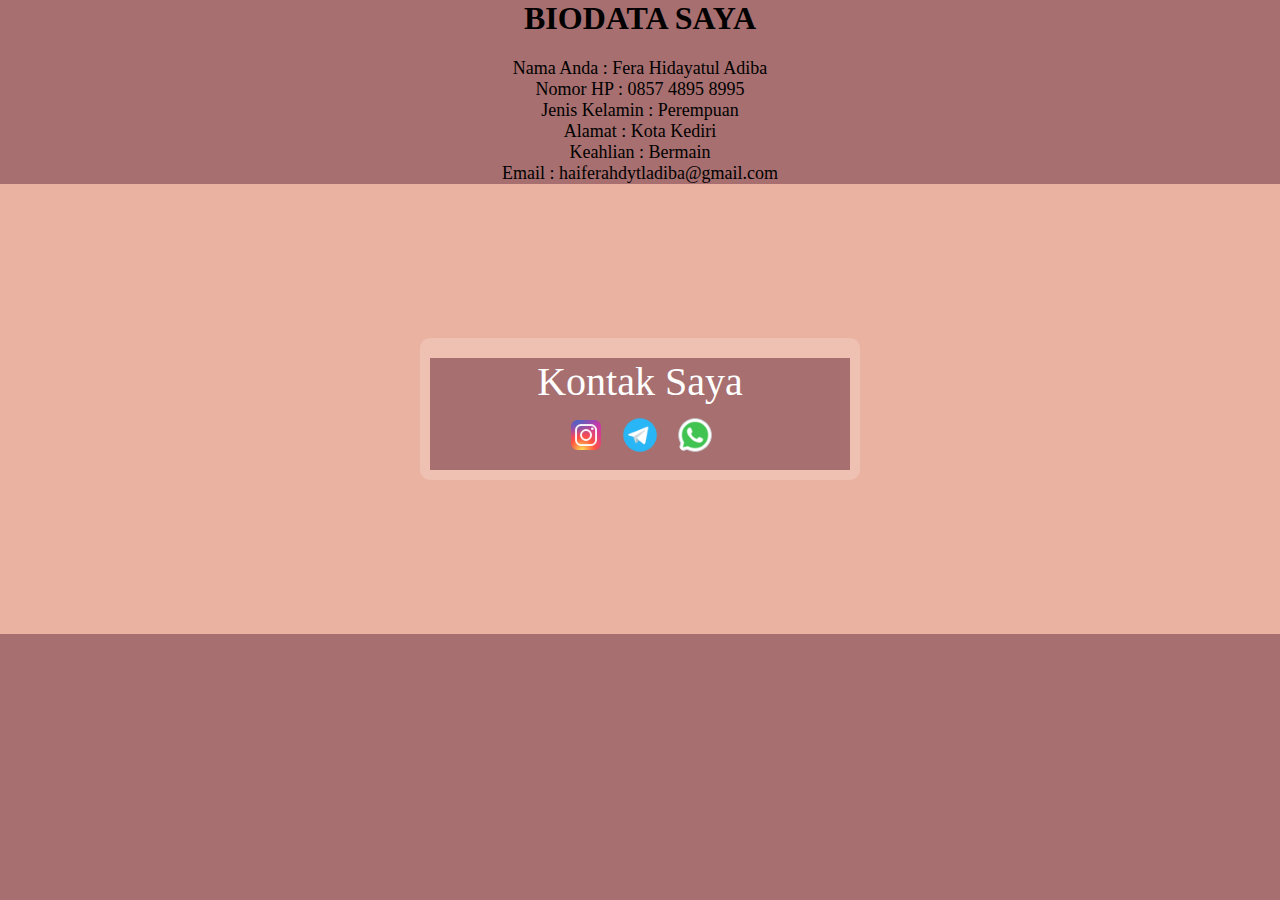
<file: index.html>
<!DOCTYPE html>
<html lang="en">
<head>
    <meta charset="UTF-8">
    <meta name="viewport" content="width=device-width, initial-scale=1.0">
    <title>Biodata</title>
    <link rel="stylesheet" type="text/css" href="style.css"/>

</head>
<body>
    <center>
        <h2>BIODATA SAYA</h2>
    </center>
        <script type="text/javascript">
            
         var nama = "Fera Hidayatul Adiba";
      var nohp = "0857 4895 8995";
      var jkelamin = "Perempuan";
      var alamat = "Kota Kediri";
      var keahlian = "Bermain";
      var email = "haiferahdytladiba@gmail.com";
      document.write("<br>Nama Anda   : " + nama);
      document.write("<br>Nomor HP    : " + nohp);
      document.write("<br>Jenis Kelamin   : " + jkelamin);
      document.write("<br>Alamat         : " + alamat);
      document.write("<br>Keahlian   : " + keahlian);
      document.write("<br>Email    : " + email);
 </script>
           <div class="container">
            <div class="card" data-tilt>
                <h2>Kontak Saya</h2>
                <div class="links">
                    <a href="https://t.me/@ferahidayatul"><img src="img/ig.png"></a>
                    <a href="https://instagram.com/fera_hdytl?igshid=MzNlNGNkZWQ4Mg=="><img src="img/tele.png"></a>
                    <a href="https://bit.ly/3qSxBly"><img src="img/wa.png"></a>
                </div>
</body>
</html>
</file>
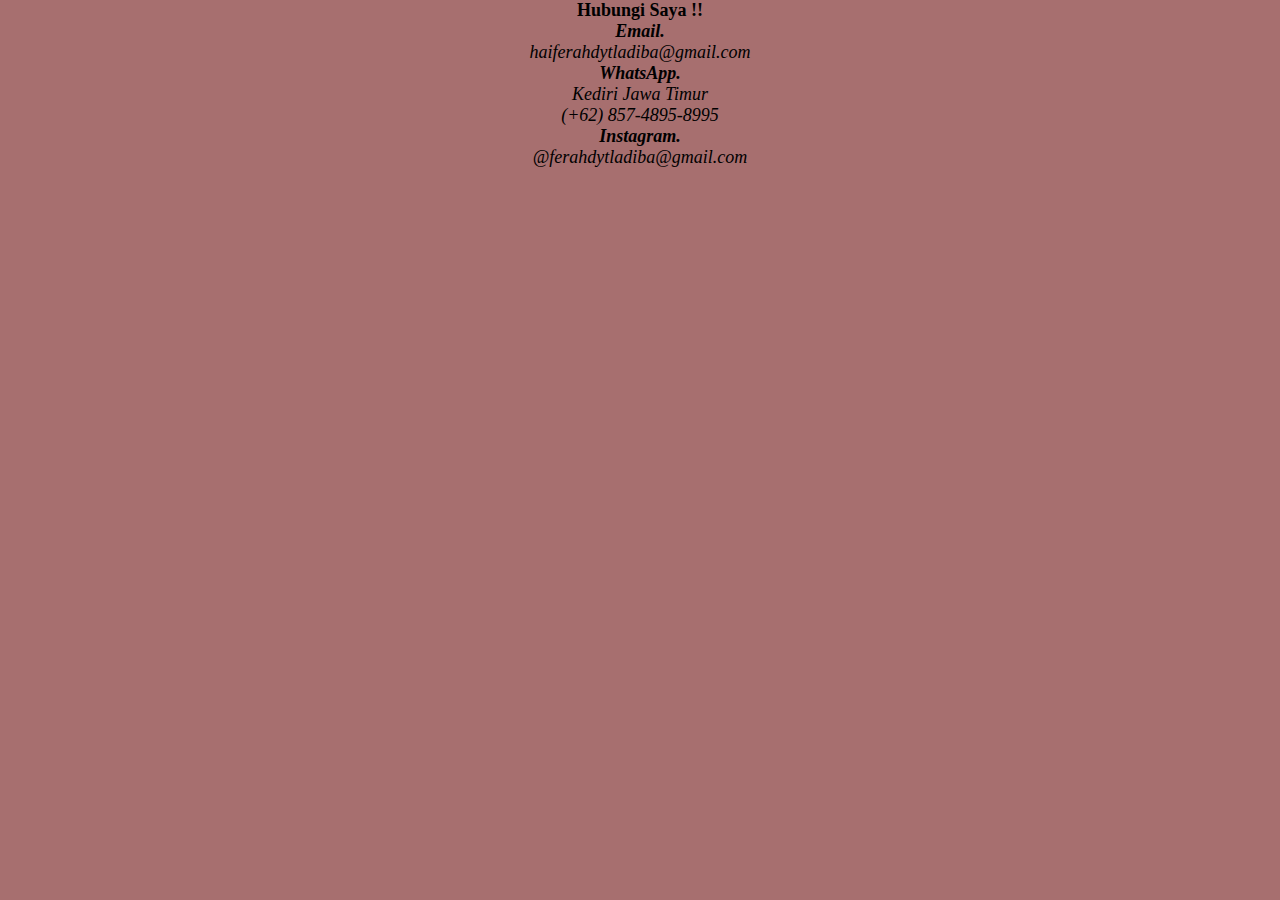
<file: kontak.html>
<!DOCTYPE html>
<html lang="en">
<head>
    <meta charset="UTF-8">
    <meta name="viewport" content="width=device-width, initial-scale=1.0">
    <title>kontak saya</title>
    <link rel="stylesheet" href="style.css">

</head>
<body>
    <div class="row">
		<div class="col-md-12">
			<h3 class="text-center">
				Hubungi Saya !!
			</h3> 
			<address>
				<strong>Email.</strong><br />haiferahdytladiba@gmail.com
			</address> 
			<address>
				<strong>WhatsApp.</strong><br />Kediri Jawa Timur<br />(+62) 857-4895-8995
			</address> 
			<address>
				<strong>Instagram.</strong><br />@ferahdytladiba@gmail.com
			</address>
		</div>
	</div>
</div>
</body>
</html>
</file>
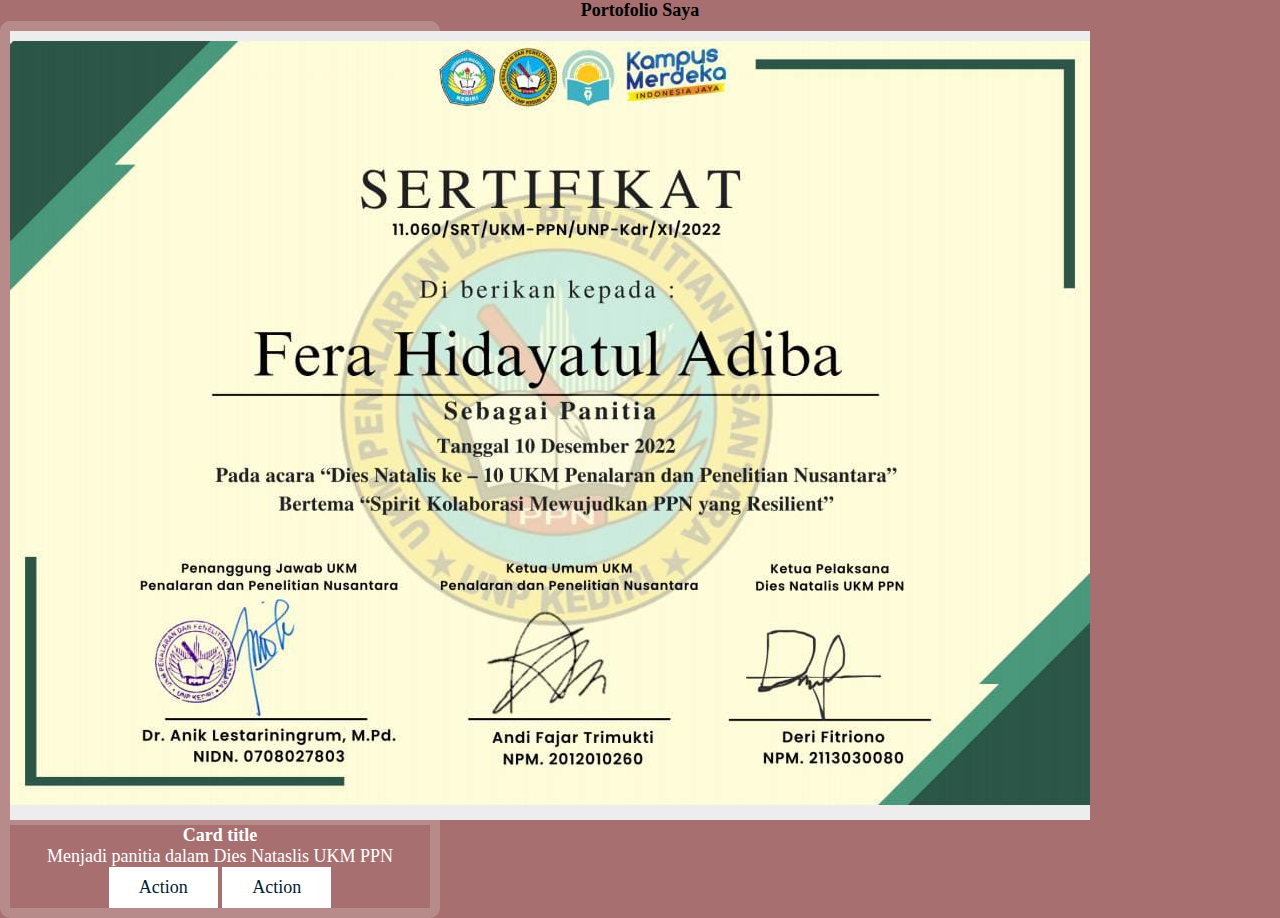
<file: porto.html>
<!DOCTYPE html>
<html lang="en">
<head>
    <meta charset="UTF-8">
    <meta name="viewport" content="width=device-width, initial-scale=1.0">
    <title>Portofolio</title>
    <link rel="stylesheet" href="style.css">
</head>
<body>
    <div class="row">
		<div class="col-md-12">
			<h3>
				Portofolio Saya
			</h3>
			<div class="row">
				<div class="col-md-4">
					<div class="card">
						<img class="card-img-top" alt="Bootstrap Thumbnail First" src="img/img.jpg" />
						<div class="card-block">
							<h5 class="card-title">
								Card title
							</h5>
							<p class="card-text">
Menjadi panitia dalam Dies Nataslis UKM PPN							</p>
							<p>
								<a class="btn btn-primary" href="#">Action</a> <a class="btn" href="#">Action</a>
							</p>
						</div>
					</div>
				</div>
				
		</div>
	</div>
</body>
</html>
</file>
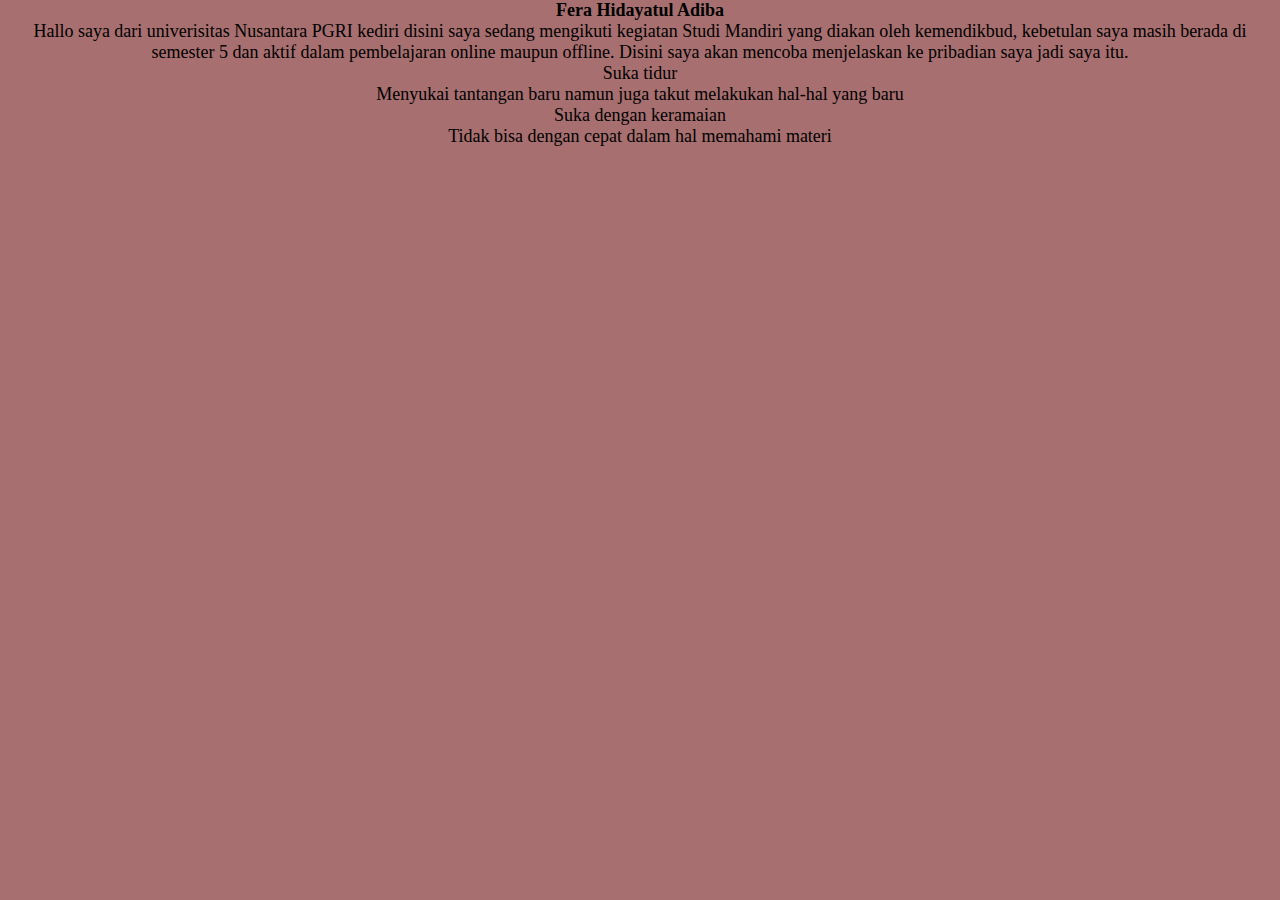
<file: profil.html>
<!DOCTYPE html>
<html lang="en">
<head>
    <meta charset="UTF-8">
    <meta name="viewport" content="width=device-width, initial-scale=1.0">
    <title>Profil saya</title>
    <link rel="stylesheet" href="style.css">
</head>
<body>
    <div class="row">
		<div class="col-md-12">
			<h3>
				Fera Hidayatul Adiba
			</h3>
			<p>
				Hallo saya dari univerisitas Nusantara PGRI kediri disini saya sedang mengikuti kegiatan Studi Mandiri yang diakan oleh kemendikbud, kebetulan saya masih berada di semester 5 dan aktif dalam pembelajaran online maupun offline. Disini saya akan mencoba menjelaskan ke pribadian saya jadi saya itu.
			</p>
			<ul>
				<li class="list-item">
					Suka tidur
				</li>
				<li class="list-item">
					Menyukai tantangan baru namun juga takut melakukan hal-hal yang baru
				</li>
				<li class="list-item">
					Suka dengan keramaian
				</li>
				<li class="list-item">
					Tidak bisa dengan cepat dalam hal memahami materi
				</li>
			</ul>
		</div>
	</div>
</body>
</html>
</file>
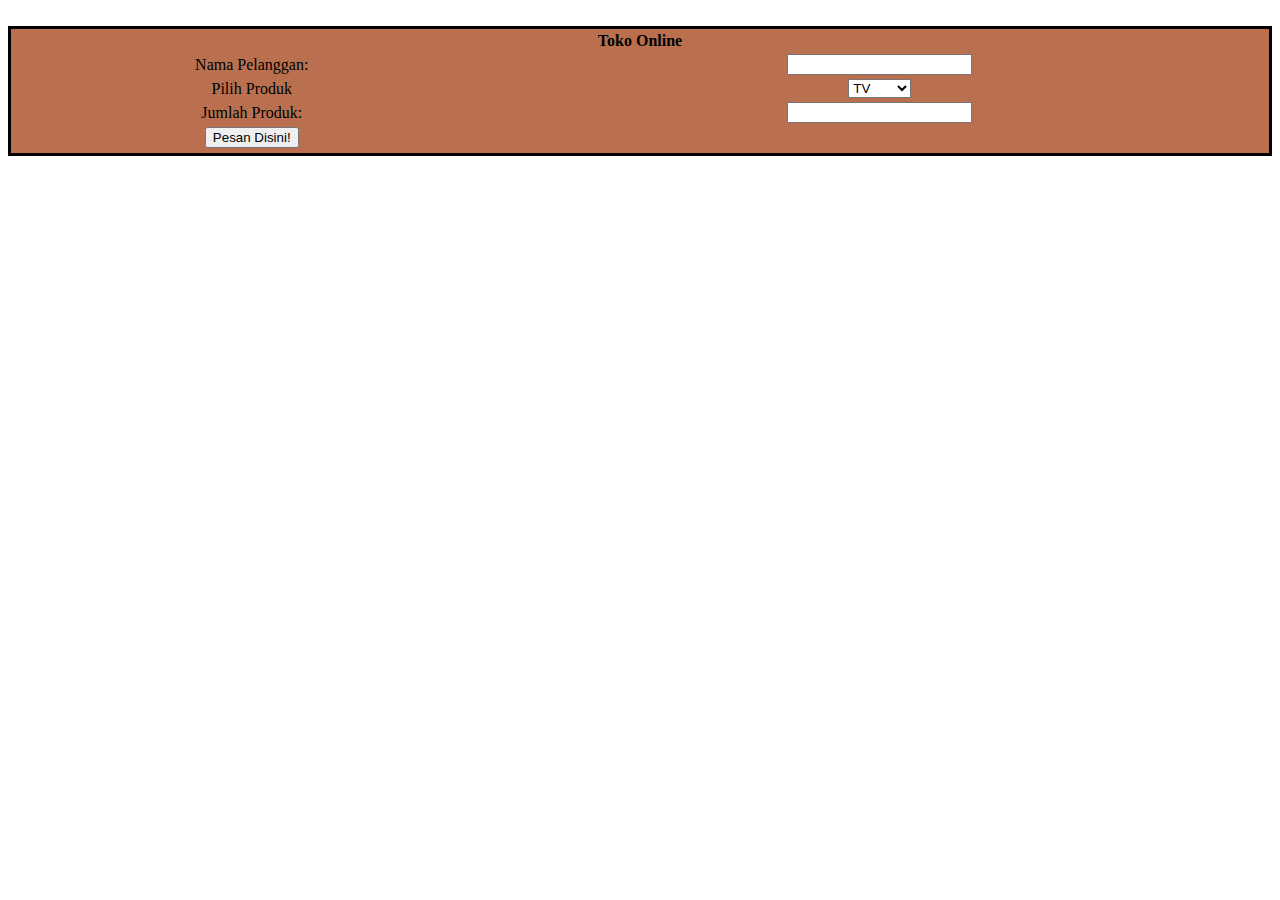
<file: tugas4.html>
<!DOCTYPE html>
<html lang="en">

<head>
    <meta charset="UTF-8">
    <meta name="viewport" content="width=device-width, initial-scale=1.0">
    <title> Toko Online</title>
</head>

<body>
    <form id="tokoForm">
        <table style="width: 100%; height: 50; background-color: #BA704F; border: solid; text-align: center;">
            <tr>
                <th colspan="2">Toko Online</th>
            </tr>
            <tr>
                <td><label for="nama">Nama Pelanggan:</label></td>
                <td><input type="text" id="nama" name="nama" required></td>
            </tr>
            <td><label for="produk">Pilih Produk</label></td>
            <td><select id="produk" name="produk">
                    <option value="TV">TV</option>
                    <option value="AC">AC</option>
                    <option value="Kulkas">Kulkas</option>
            </td></select>
            <tr>
                <td><label for="jumlah">Jumlah Produk:</label></td>
                <td><input type="text" id="jumlah" name="jumlah" required></label></td>
                <br>
            </tr>
            <tr>
                <div class="center">
                    <td><button type="button" id="proses">Pesan Disini!</td></button>
                </div>
            </tr>
    </form>
    <script src="js/skrip.js"></script>

    <tr>
</body>
</html>
</file>
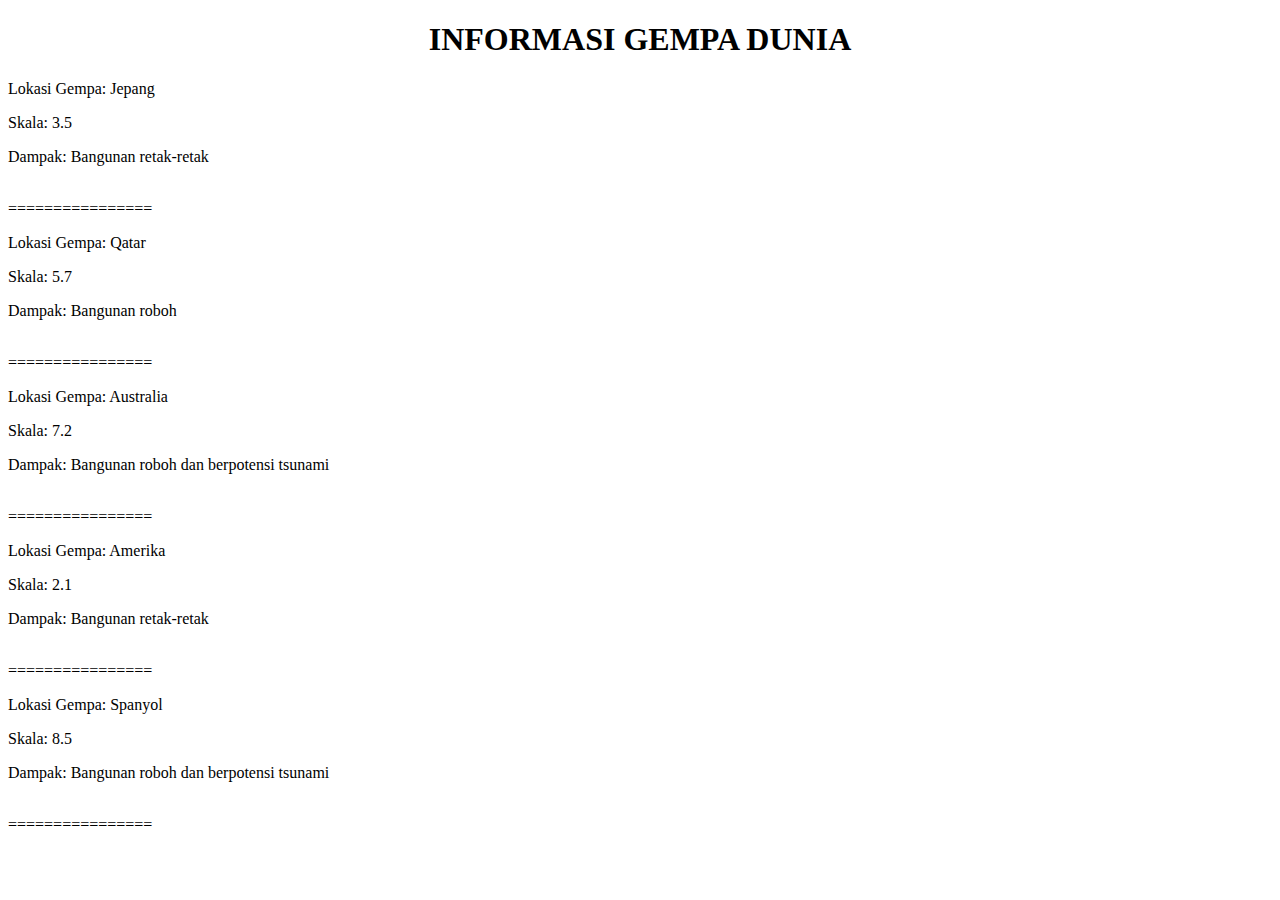
<file: tugas5.html>
<!DOCTYPE html>
<html>
<head>
	<title>Tugas</title>
	<script src="js/skrip.js"></script>
</head>
<body>
	<h1 style="text-align: center;">INFORMASI GEMPA DUNIA</h1>
	<script>
		var gempa1 = new Gempa("Jepang", 3.5);
		var gempa2 = new Gempa("Qatar", 5.7);
		var gempa3 = new Gempa("Australia", 7.2);
		var gempa4 = new Gempa("Amerika", 2.1);
		var gempa5 = new Gempa("Spanyol", 8.5);

		gempa1.dampak();
		gempa2.dampak();
		gempa3.dampak();
		gempa4.dampak();
		gempa5.dampak();
	</script>
</body>
</html>
</file>
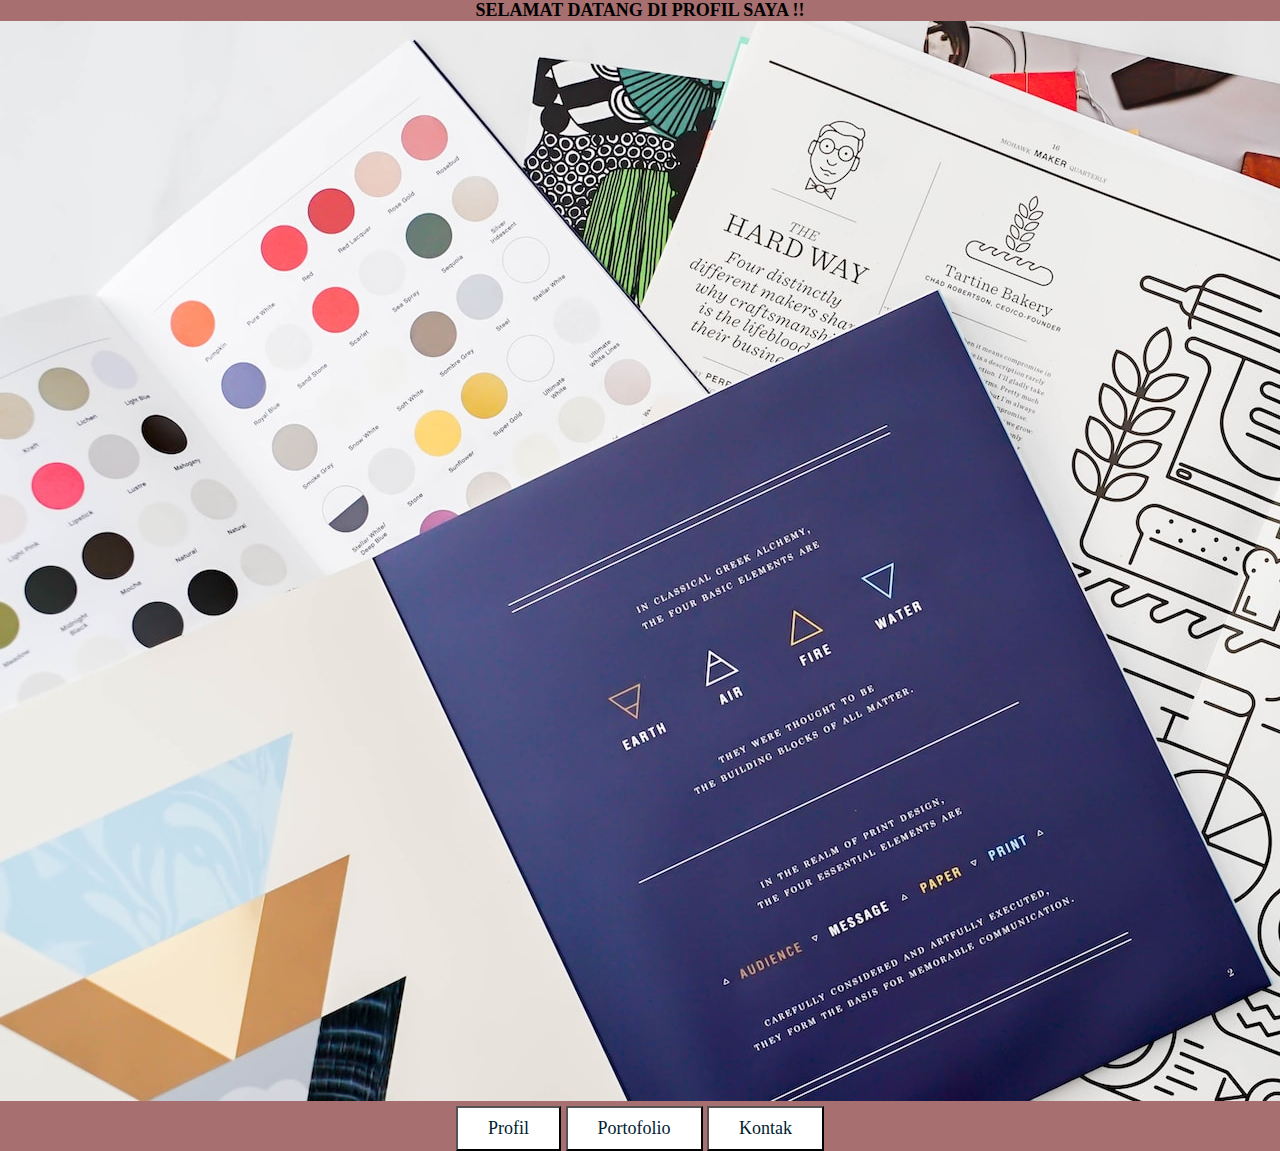
<file: tugas7.html>
<!DOCTYPE html>
<html lang="en">
<head>
    <meta charset="UTF-8">
    <meta name="viewport" content="width=device-width, initial-scale=1.0">
    <title>tugas 7</title>
    <link rel="stylesheet" href="style.css">
    <link href="https://cdn.jsdelivr.net/npm/bootstrap@5.3.2/dist/css/bootstrap.min.css" rel="stylesheet" integrity="sha384-T3c6CoIi6uLrA9TneNEoa7RxnatzjcDSCmG1MXxSR1GAsXEV/Dwwykc2MPK8M2HN" crossorigin="anonymous">

</head>
<div class="container-fluid">
	<div class="row">
		<div class="col-md-12">
			<h3>
				SELAMAT DATANG DI PROFIL SAYA !!
			</h3><img alt="Pratinjau Gambar Bootstrap" src="img/bg.jpg" /> 
			<button type="button" class="btn btn-success" onclick="goTo('profil.html')">
                Profil
            </button> 
            <button type="button" class="btn btn-success" onclick="goTo('porto.html')">
                Portofolio
            </button> 
            <button type="button" class="btn btn-success" onclick="goTo('kontak.html')">
                Kontak
            </button>
            
            <script>
            function goTo(url) {
                window.location.href = url;
            }

            
            </script>
            
            
		</div>
	</div>
    
</body>
</html>
</file>
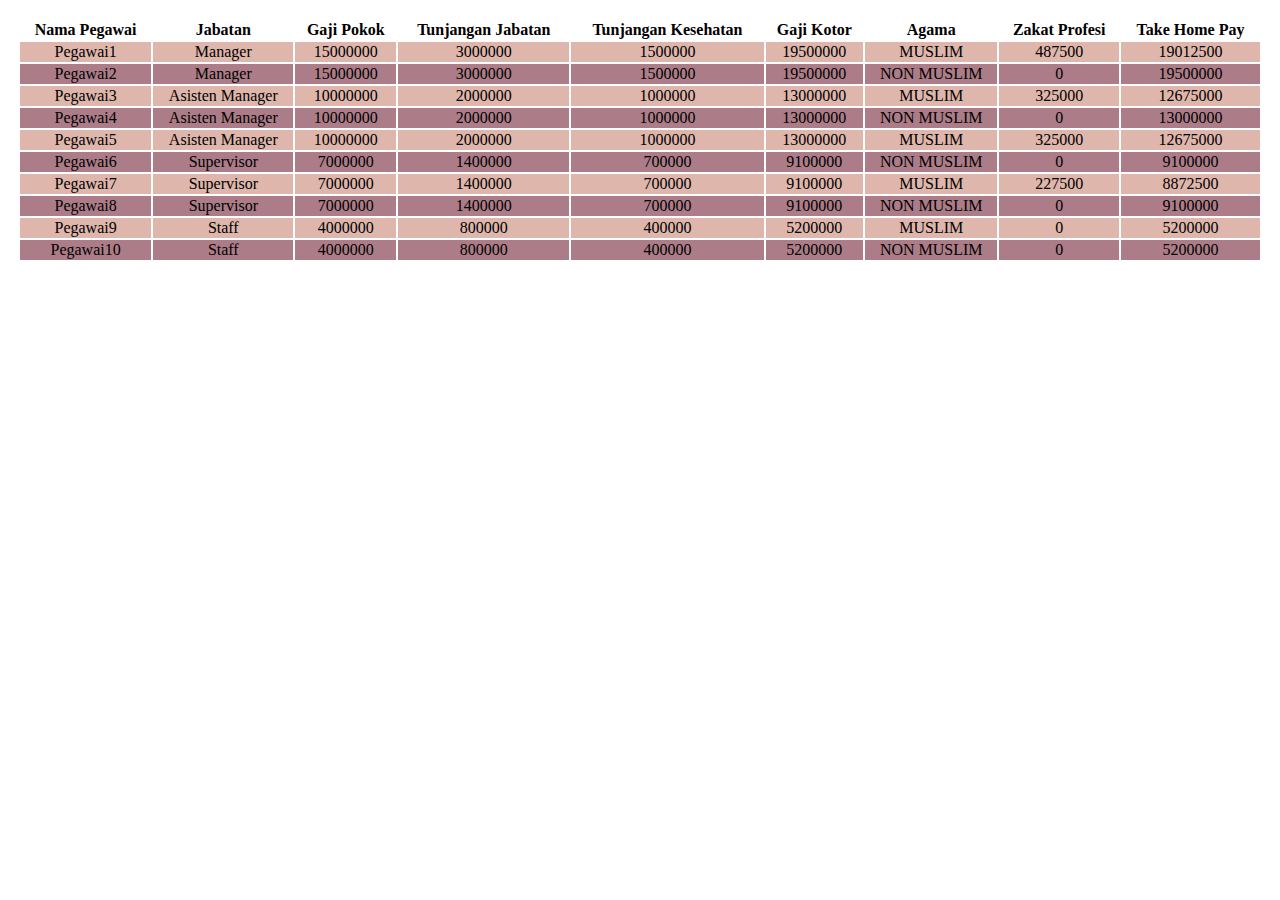
<file: OneDrive/MSIB/tugas3_javascript/tugas3.html>
<!DOCTYPE html>
<html lang="en">

<head>
    <meta charset="UTF-8">
    <meta name="viewport" content="width=device-width, initial-scale=1.0">
    <title>Tugas 3</title>
</head>

<body>
    <script>
        let s1 = { nama: "Pegawai1", jabatan: "Manager" };
        let s2 = { nama: "Pegawai2", jabatan: "Manager" };
        let s3 = { nama: "Pegawai3", jabatan: "Asisten Manager" };
        let s4 = { nama: "Pegawai4", jabatan: "Asisten Manager" };
        let s5 = { nama: "Pegawai5", jabatan: "Asisten Manager" };
        let s6 = { nama: "Pegawai6", jabatan: "Supervisor" };
        let s7 = { nama: "Pegawai7", jabatan: "Supervisor" };
        let s8 = { nama: "Pegawai8", jabatan: "Supervisor" };
        let s9 = { nama: "Pegawai9", jabatan: "Staff" };
        let s10 = { nama: "Pegawai10", jabatan: "Staff" };
        let pegawai = [s1, s2, s3, s4, s5, s6, s7, s8, s9, s10];
    </script>
    <table style="padding: 10px; text-align: center; width: 100%">
        <thead>
            <tr>
                <th>Nama Pegawai</th>
                <th>Jabatan</th>
                <th>Gaji Pokok</th>
                <th>Tunjangan Jabatan</th>
                <th>Tunjangan Kesehatan</th>
                <th>Gaji Kotor</th>
                <th>Agama</th>
                <th>Zakat Profesi</th>
                <th>Take Home Pay</th>
            </tr>
        </thead>
        <tbody>
            <script>
                for (let i = 0; i < pegawai.length; i++) {
                    let pegawai_item = pegawai[i];
                    let nama = pegawai_item.nama;
                    let jabatan = pegawai_item.jabatan;
                    let gapok;
                    let Tunjangan_Jabatan;
                    let tunjangan_kesehatan;
                    let gaji_kotor;
                    let agama;
                    let zakat_Profesi;
                    let take_HomePay;

                    switch (jabatan) {
                        case "Manager":
                            gapok = 15000000;
                            break;
                        case "Asisten Manager":
                            gapok = 10000000;
                            break;
                        case "Supervisor":
                             gapok = 7000000;
                            break;
                        case "Staff":
                             gapok = 4000000;
                            break;
                        default:
                             gapok = 0;
                    }
                    Tunjangan_Jabatan = 0.2 * gapok;

                    tunjangan_kesehatan = 0.1 * gapok;
                    gaji_kotor = gapok + Tunjangan_Jabatan + tunjangan_kesehatan;
                    agama = i % 2 !== 1;
                    zakat_Profesi = agama && gaji_kotor >= 7000000 ? 0.025 * gaji_kotor : 0;
                    take_HomePay = gaji_kotor - zakat_Profesi;
                    const rowColor = i % 2 == 0 ? "#DEB6AB" : "#AC7D88";
                    document.write(`
<tr style="background-color:${rowColor}">
              <td>${nama}</td>
              <td>${jabatan}</td>
              <td>${gapok}</td>
              <td>${Tunjangan_Jabatan}</td>
              <td>${tunjangan_kesehatan}</td>
              <td>${gaji_kotor}</td>
              <td>${agama ? "MUSLIM" : "NON MUSLIM"}</td>
              <td>${zakat_Profesi}</td>
              <td>${take_HomePay}</td>
              </tr>`);
                }
            </script>
    </table>
    </tbody>
</body>

</html>
</file>
<file: style.css>
*{
    margin: 0;
    padding: 0;
    box-sizing: border-box;
    font-family: 'poppins' , 'sans-serif';
    text-align: center;
    background-color: #A76F6F;
    font-size: large;
}
.container{
    width: 100%;
    height:50vh;
    background-color: #EAB2A0;
    background-position: center;
    background-size: cover;
    display: flex;
    align-items: center;
    justify-content: center;
}
.card{
    width: 70%;
    max-width: 440px;
    color: #fff;
    text-align: center;
    padding: 10px 10px;
    background: rgba(255, 255, 255, 0.2);
    border-radius: 10px;
}
.card h2{
    font-size: 40px;
    font-weight: 300;
    margin-top: 10px;
}

.card .links img{
    width: 40px;
    border-radius: 50%;
    margin: 10px 5px;
}
.card .links img:hover{
    background: #A1C2F1;
}
.btn{
    text-decoration: none;
    display: inline-block;
    font-size: 18px;
    font-weight: 500;
    background: #fff;
    color: #001C30;
    padding: 10px 30px;
}
h2{
    font-size: xx-large;
}
</file>
